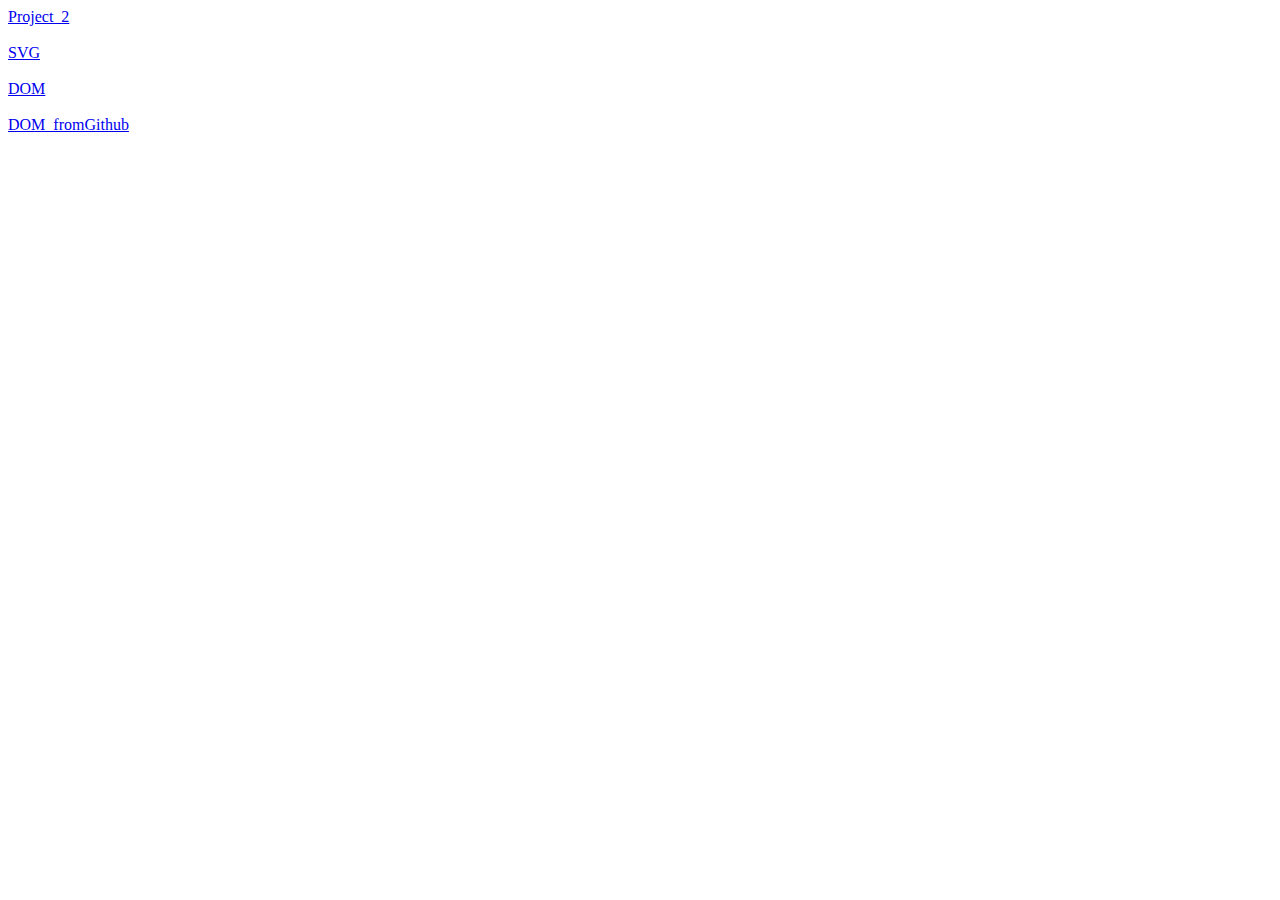
<file: index.html>
<!DOCTYPE html>
<html lang="en">
<head>
  <meta charset="UTF-8">
  <meta name="viewport" content="width=device-width, initial-scale=1.0">
  <title>Document</title>
</head>
<body>
<!--   <a href="./first_Group_Project/facebook_log_in.html">Project_1</a><br> <br> -->
   <a href="./BootstrapProjectTB/traficlight.html">Project_2</a><br> <br>
  <a href="./svg_allInOne.html">SVG</a></a><br> <br>
  <a href="./dom_class/index.html">DOM</a></a><br> <br>
   <a href="./fromGithub/fromGit.html">DOM_fromGithub</a>
  </body>
</html>
</file>
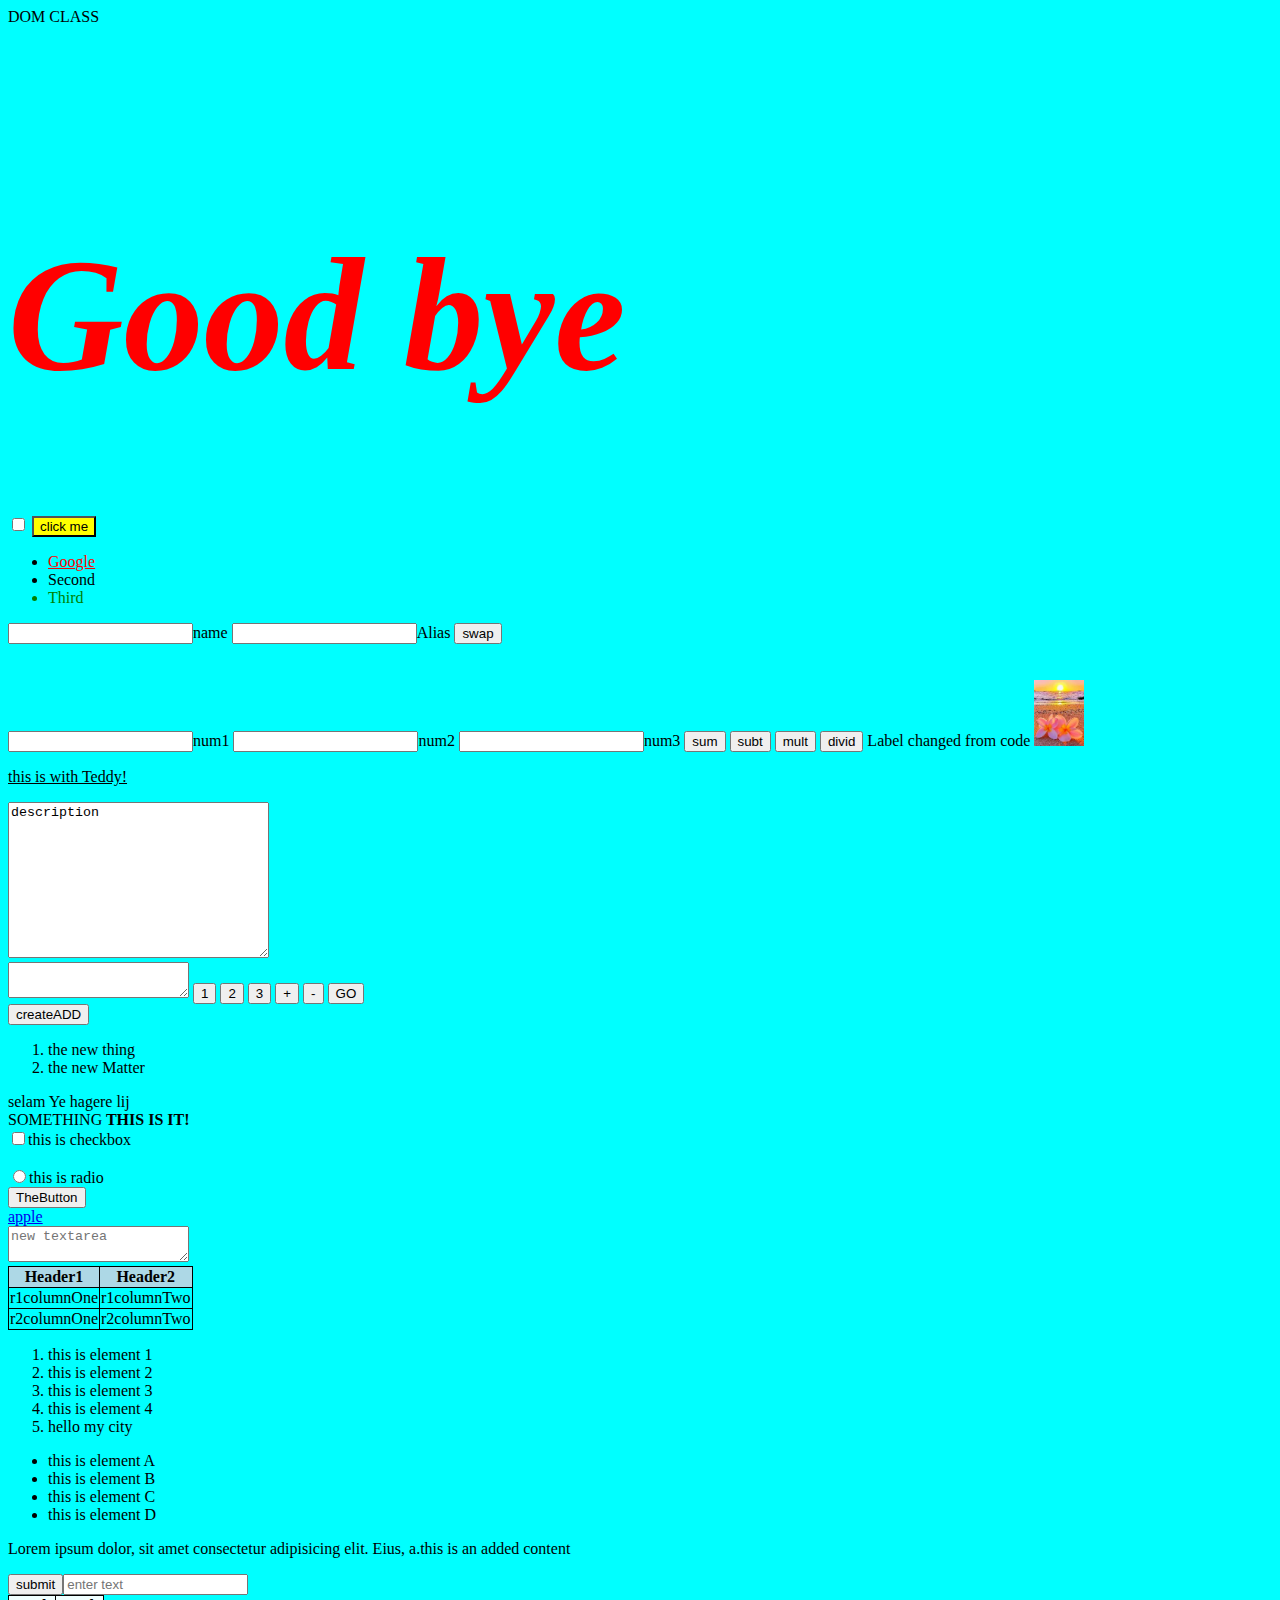
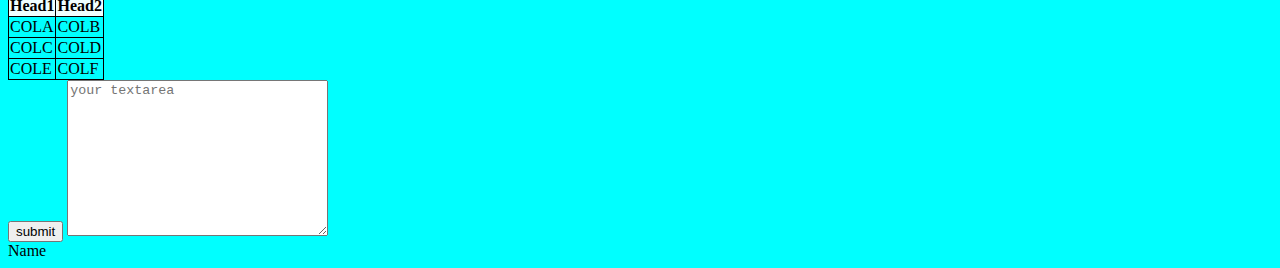
<file: dom_class/index.html>
<!DOCTYPE html>
<html lang="en">
<head>
  <meta charset="UTF-8">
  <meta name="viewport" content="width=device-width, initial-scale=1.0">
  <title>DOM Manipulation</title>
<!-- <script src="script.js"></script> -->

<link rel="stylesheet" href="./style.css">

<style>

</style>
</head>
<body  style="background-color: aqua;">
  <section class="tedclass">
  <div  text-align: center; font-size: 50px;>DOM CLASS</div>

<!-- <div class="container">
  <h1 id="main-heading">Favourite Movie Franchise</h1>
  <ul>
   <li class="list-items">The Matrix</li>
   <li class="list-items">Star War</li>
   <li class="list-items">Harry Potter</li>
   <li class="list-items">Lord of the Rings</li>
   <li class="list-items">The Marvel</li>
  
  </ul>

</div> -->

<div style="color: aqua; padding: 20px;">
  <p>hi all</p>
</div>

<h1>Hello</h1>
<input type="checkbox">
<button class="btn"> click me</button>
<ul class="list">
  <li class="item"> <a href="https://www.Google.com">Google</a></li>
  <li class="item">Second</li>
  <li class="item">Third</li>
</ul>


<div>
  <input id ="nameText" type="text">name
  <input id="alias" type="text">Alias
  <button onclick="swap()">swap</button>
</div>
<br><br>
<div>
<input id="number1" type="text">num1
<input id="number2" type="text">num2
<input id="result" name="" id="" cols="30" rows="10"></input>num3
<button onclick="sum()">sum</button>
<button onclick="sum()">subt</button>
<button onclick="sum()">mult</button>
<button onclick="sum()">divid</button>


<label for=""  id="myId">Label</label>


<img id =myflower src="./flower.jpg" alt="">

<a href="https://www.Google.com"  id="mya"></a>

<p id= myNewParagraph >This is a existing paragraph.</p>


<textarea id="myTextArea"  name="" id="" cols="30" rows="10" >comment</textarea>

</div>

<div>
<textarea ></textarea>
  <button onclick="appendText(1)">1</button>
  <button onclick="appendText(2)">2</button>
  <button oncanplay="appendText(3)">3</button>
  <button oncanplay="appendText('+')">+</button>
  <button oncanplay="appendText('-')">-</button>
  <button onclick="execute()">GO</button>
</div>


<!-- /////////////////////// -->
<button onclick="createAdd()">createADD</button>
<p class="addText">Lorem ipsum dolor, sit amet consectetur adipisicing elit. Eius, a.</p>



<!-- /////clear content -->
<input  id="newInput" type="text" placeholder="enter text">
<button onclick="clearCon()" id="clearIt">submit</button>

</div>
<!-- //////////// -->
<div class="textDIV">
<button type="button"  id ="moveTopBut" onclick="moveIt()">submit</button>
<textarea name="placeTop" id="moveItTop" cols="30" rows="10" placeholder="your textarea"></textarea>
</div>
<ol id="newOl">
  <li>the new thing</li>
   <li>the new Matter</li>
</ol>


<Table id="tabId" style="border: 1PX solid blue; border-collapse: collapse;">
  <tr>
    <th style="border: 1px solid black; background-color: azure;" >Head1</th>
     <th style="border: 1px solid black; background-color: azure;" >Head2</th>
  </tr>
  <tr>
    <td style="border: 1px solid black;" >COLA</td>
     <td style="border: 1px solid black;" >COLB</td>
  </tr>
  <tr>
    <td style="border: 1px solid black;" >COLC</td>
     <td  style="border: 1px solid black;">COLD</td>
  </tr>


</Table>
</section>
<script src="./app.js" ></script>
<script src="./script.js" ></script>
</body>
</html
</file>
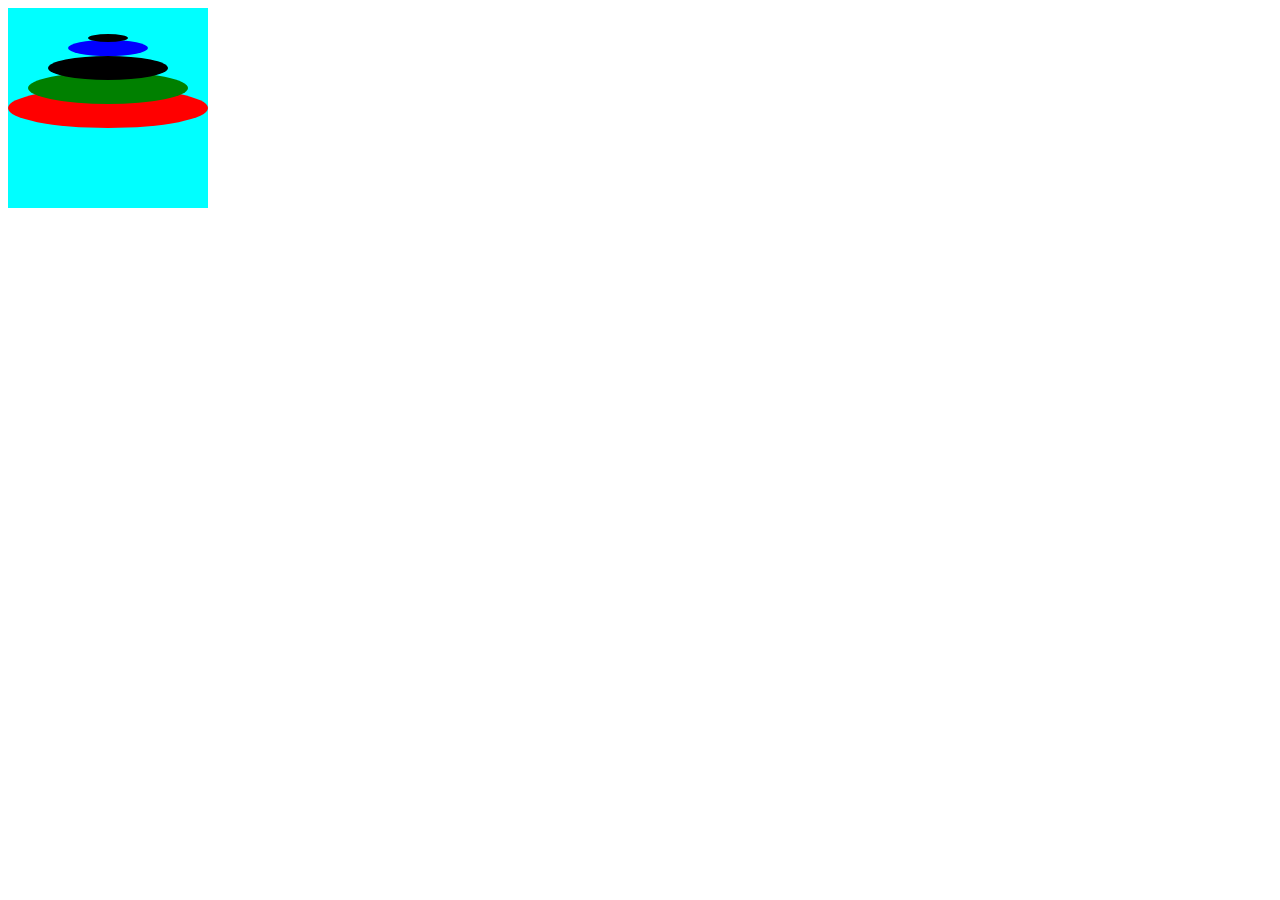
<file: ellipse.html>
<!DOCTYPE html>
<html lang="en">
<head>
  <meta charset="UTF-8">
  <meta name="viewport" content="width=device-width, initial-scale=1.0">
  <title>Document</title>
</head>
<body>
  <svg width="200" height="200" style="background-color: aqua;"> 
    <ellipse fill="red" rx="100" ry="20" cx="100" cy="100"/>
    <ellipse fill="green" rx="80" ry="16" cx="100" cy="80"/>
    <ellipse fill="black" rx="60" ry="12" cx="100" cy="60"/>
    <ellipse fill="blue" rx="40" ry="8" cx="100" cy="40"/>  <ellipse fill="yellowuylyu" rx="20" ry="4" cx="100" cy="30"/>


  </svg>
</body>
</html>
</file>
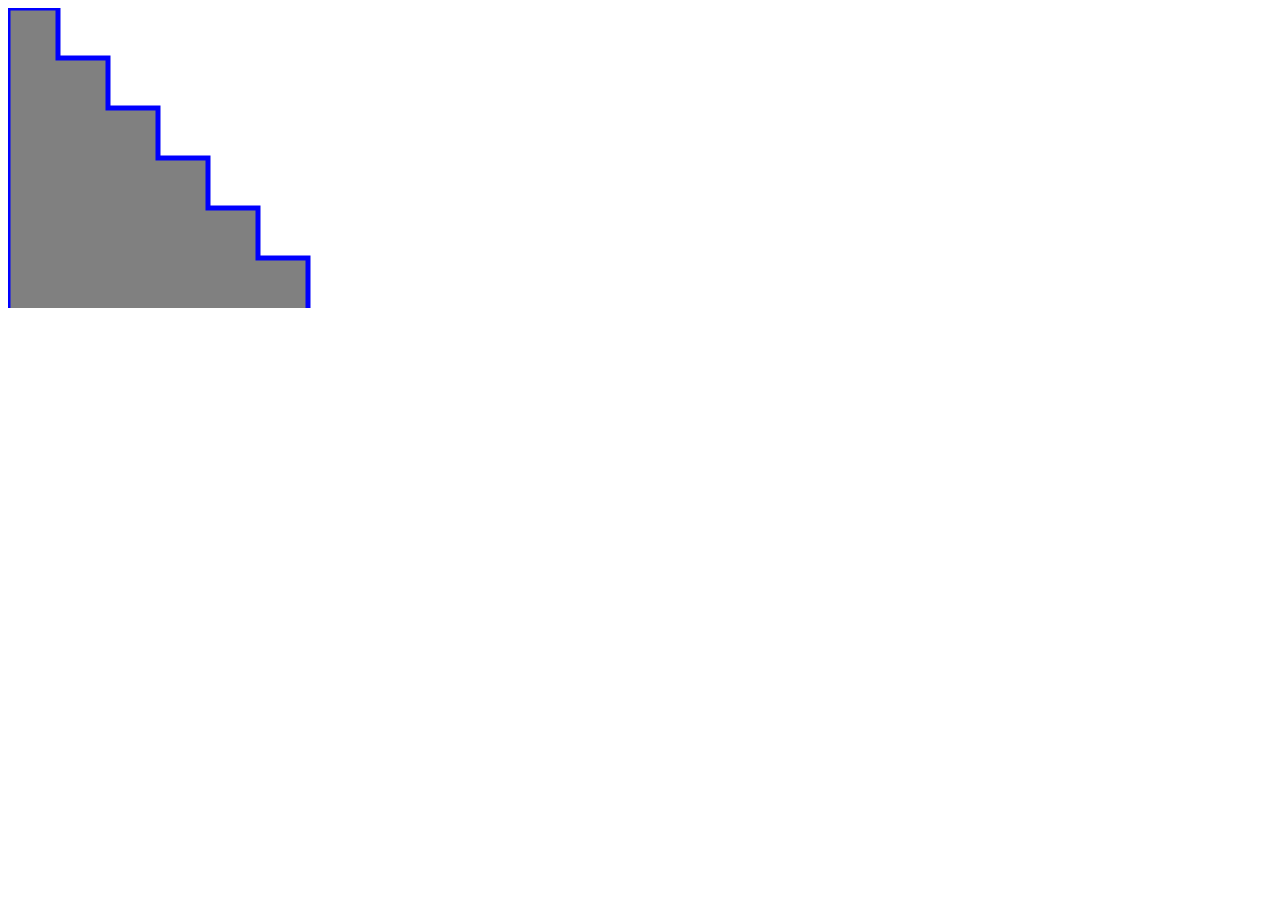
<file: polyLine.html>
<!DOCTYPE html>
<html lang="en">
<head>
  <meta charset="UTF-8">
  <meta name="viewport" content="width=device-width, initial-scale=1.0">
  <title>Document</title>
</head>
<body>
  <svg width="400" height="400">

    <polyline points="0,300 0,0 50,0 50,50 100,50 100,100 150,100 150,150 200,150 200,200 250,200 250,250 300,250 300,300 " fill="gray" stroke="#00f"  stroke-width="5px"/>
<!-- 
   fill="green" stroke="green" stroke-width="2px" /> -->

  </svg>
</body>
</html>
</file>
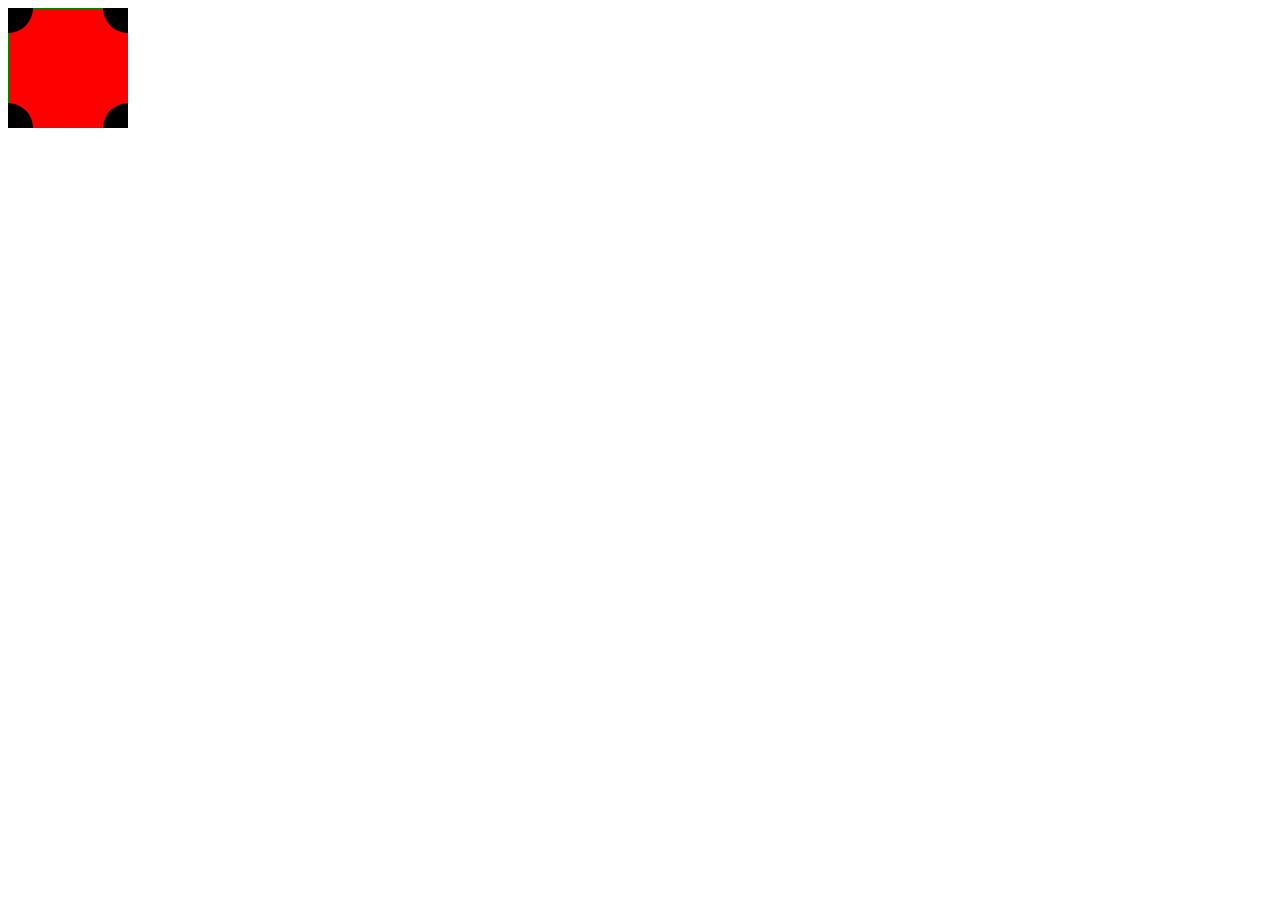
<file: recCir.html>
<!DOCTYPE html>
<html lang="en">
<head>
  <meta charset="UTF-8">
  <meta name="viewport" content="width=device-width, initial-scale=1.0">
  <title>Document</title>
</head>
<body>
<svg   width="120" height="120">
  <rect x="0" y="0" width="120" height="120" fill="red" stroke="green" stroke-width="2px" />

  <circle r="25" cx="0" cy="0"/>
  <circle r="25" cx="120" cy="0"/>
  <circle r="25" cx="0" cy="120"/>
  <circle r="25" cx="120" cy="120"/>
</svg>
</body>
</html>
</file>
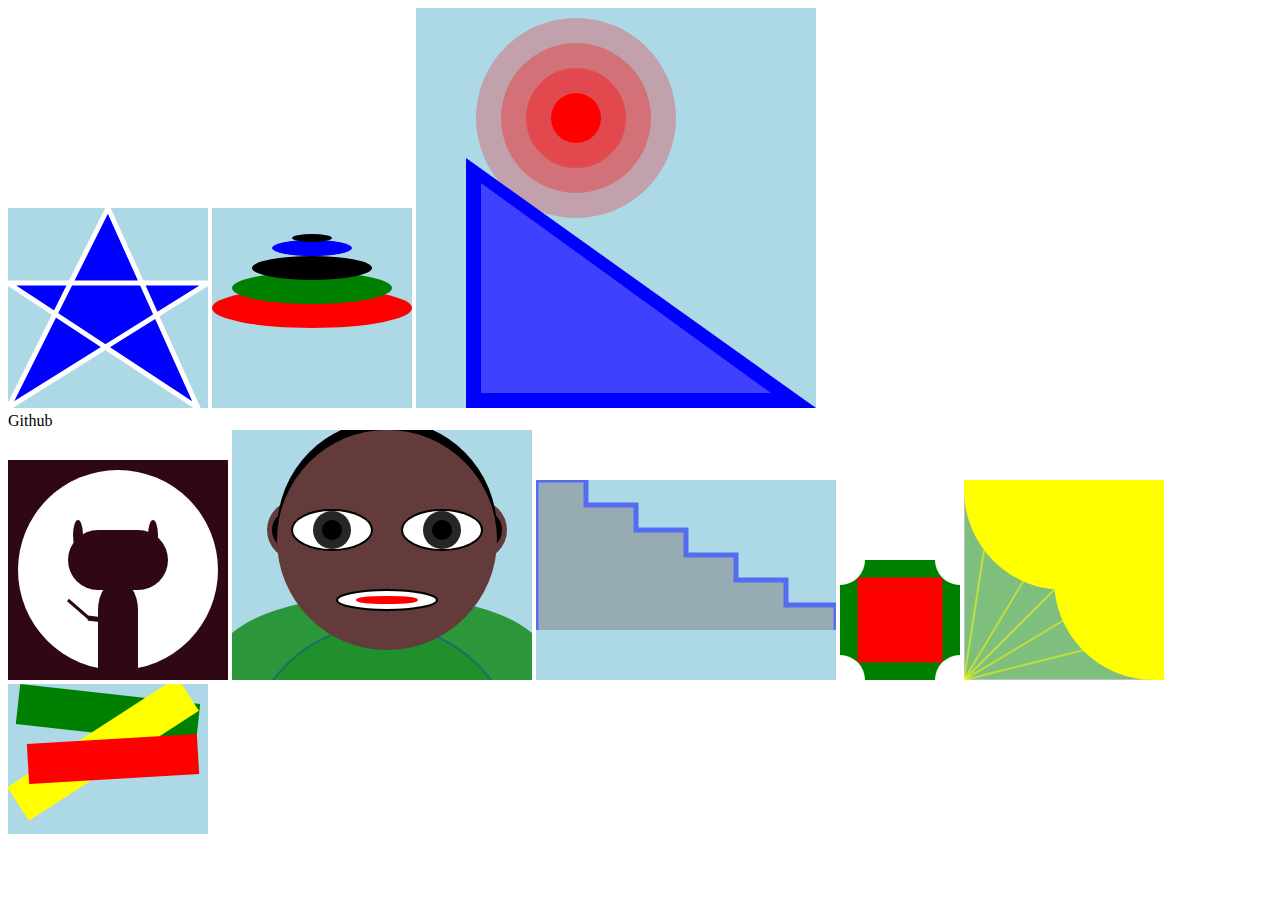
<file: svg_allInOne.html>
<!DOCTYPE html>
<html lang="en">
  <head>
    <meta charset="UTF-8" />
    <meta name="viewport" content="width=device-width, initial-scale=1.0" />
    <title>svg</title>
  </head>
  <body>
    <svg width="200" height="200" style="background-color: lightblue;">

      <polygon
        fill="blue"
        points="100,0 190,200 0,75 200,75 0,200 "
        stroke="white"
        stroke-width="5px"
      />
    
  <!-- /////////////////// -->
    </svg>
     <svg width="200" height="200" style="background-color: lightblue;"> 
    <ellipse fill="red" rx="100" ry="20" cx="100" cy="100"/>
    <ellipse fill="green" rx="80" ry="16" cx="100" cy="80"/>
    <ellipse fill="black" rx="60" ry="12" cx="100" cy="60"/>
    <ellipse fill="blue" rx="40" ry="8" cx="100" cy="40"/>  <ellipse fill="yellowuylyu" rx="20" ry="4" cx="100" cy="30"/>


  </svg>
  <!-- ////////////// -->
   <svg width="400" height="400" style="background-color: lightblue;">
<circle  r="100" cx="160" cy="110" fill="red" stroke="blu" stroke-width="2px" fill-opacity="0.25" />
<circle  r="75" cx="160" cy="110" fill="red" stroke="blu" stroke-width="2px" fill-opacity="0.30" />
<circle  r="50" cx="160" cy="110" fill="red" stroke="blu" stroke-width="2px" fill-opacity="0.35" />
<circle  r="25" cx="160" cy="110" fill="red" stroke="blu" stroke-width="2px" fill-opacity="1" />
<polygon points="50,150 400,400 50,400" fill="blue" />
<polygon points="65,175 355,385 65,385" fill="white"fill-opacity="0.25" />

  </svg>
    <div>Github</div>
  <svg width="220" height="220" style="background-color: #300814";>
<circle r="100" cx="110" cy="110" fill="white"/>

<rect x="60" y="70" width="100" height="60" rx="30px" fill="#300814" />
<rect x="140" y="60" width="10" height="30" rx="30px" fill="#300814"  />

<rect x="90" y="120" width="40" height="120" rx="30px" fill="#300814"  />
<rect x="65" y="60" width="10" height="30" rx="30px" fill="#300814"  />

<line x1="80" y1="158" x2="95" y2="160" fill="black" stroke="#300814" stroke-width="5px" />
 <line x1="60" y1="140" x2="83" y2="160" fill="black" stroke="#300814" stroke-width="3px" />
  </svg>
  <!-- ////////////////// -->
    <svg width="300" height="250" style="background-color: lightblue;">

    <circle fill="rgb(100, 59, 59)" r="30" cx="65" cy="100"/> 
    <circle fill="black" r="20" cx="60" cy="100"/>
    <circle fill="rgb(100, 59, 59)" r="30" cx="245" cy="100"/>
     <circle fill="black" r="20" cx="250" cy="100"/>
      <circle  r="110" cx="155" cy="100" fill=" black";/>
       <ellipse  rX="165"   ry="65" cx="150" cy="230" fill=" green"opacity="0.75";/>
       <circle  r="135"    cx="150" cy="330" fill=" green" fill-opacity="0.5" opacity="0.5" stroke="blue" stroke-opacity="0.5" stroke-width="2px"/>
    
    <circle  r="110" cx="155" cy="110" fill=" rgb(100, 59, 59)";/>
<ellipse fill="white" rx="40" ry="20" cx="210" cy="100" stroke="black" stroke-width="2px"/>
<circle fill="black" r="19" cx="210" cy="100" opacity="0.85"/>
<circle fill="black" r="10" cx="210" cy="100"/>
<ellipse fill="white" rx="40" ry="20" cx="100" cy="100" stroke="black" stroke-width="2px"/>
<circle fill="black" r="19" cx="100" cy="100" opacity="0.85"/>
<circle fill="black" r="10" cx="100" cy="100"/>
<ellipse fill="white" rx="50" ry="10" cx="155" cy="170" stroke="black" stroke-width="2px"/>
<ellipse fill="red" rx="30" ry="3" cx="155" cy="170" stroke="red" stroke-width="2px"/>
  </svg>

     <svg width="300" height="200" style="background-color: lightblue;" >

    <polyline points="0,150 0,0 50,0 50,25 100,25 100,50 150,50 150,75 200,75 200,100 250,100 250,125 300,125 300,150 " fill="gray" stroke="#00f"  stroke-width="5px" opacity="0.5"/>
    
  </svg>
  <!-- //////////////// -->
  <svg   width="120" height="120">
  <rect x="0" y="0" width="120" height="120" fill="red"  stroke="green" stroke-width="35px" />

  <circle r="25" cx="0" cy="0" fill="white"/>
  <circle r="25" cx="120" cy="0" fill="white"/>
  <circle r="25" cx="0" cy="120" fill="white"/>
  <circle r="25" cx="120" cy="120" fill="white"/>
</svg>
 <svg width="200" height="200">
    <rect x="0" y="0" width="200" height="200" fill="green" opacity="0.5" stroke="gray" stroke-width="2px"/>


    <circle r="100" cx="100" cy="10" fill="yellow"   />
    
    <circle r="100" cx="190" cy="100" fill="yellow" />
    <line x1="0" y1="200" x2="90" y2="110" fill="black" stroke="yellow" stroke-width="2px" opacity="0.5"/>
     <line x1="0" y1="200" x2="100" y2="140" fill="black" stroke="yellow" stroke-width="2px" opacity="0.5"/>
      <line x1="0" y1="200" x2="60" y2="100" fill="black" stroke="yellow" stroke-width="2px" opacity="0.5"/>

       <line x1="0" y1="200" x2="120" y2="170" fill="black" stroke="yellow" stroke-width="2px" opacity="0.5"/>

        <line x1="0" y1="200" x2="20" y2="70" fill="black" stroke="yellow" stroke-width="2px" opacity="0.5"/>      

  </svg>
   <svg width="200px" height="=250px" style="background-color: lightblue">
      <line
        x1="10"
        y1="20"
        x2="190px"
        y2="40px"
        fill="black"
        stroke="green"
        stroke-width="40px"
        stroke-opacity="0."
      />
      <line
        x1="10"
        y1="120"
        x2="180px"
        y2="10px"
        fill="black"
        stroke="yellow"
        stroke-width="40px"
      />
      <line
        x1="20"
        y1="80"
        x2="190px"
        y2="70px"
        fill="black"
        stroke="red"
        stroke-width="40px"
      />
    </svg>
    
  </body>
</html>
</file>
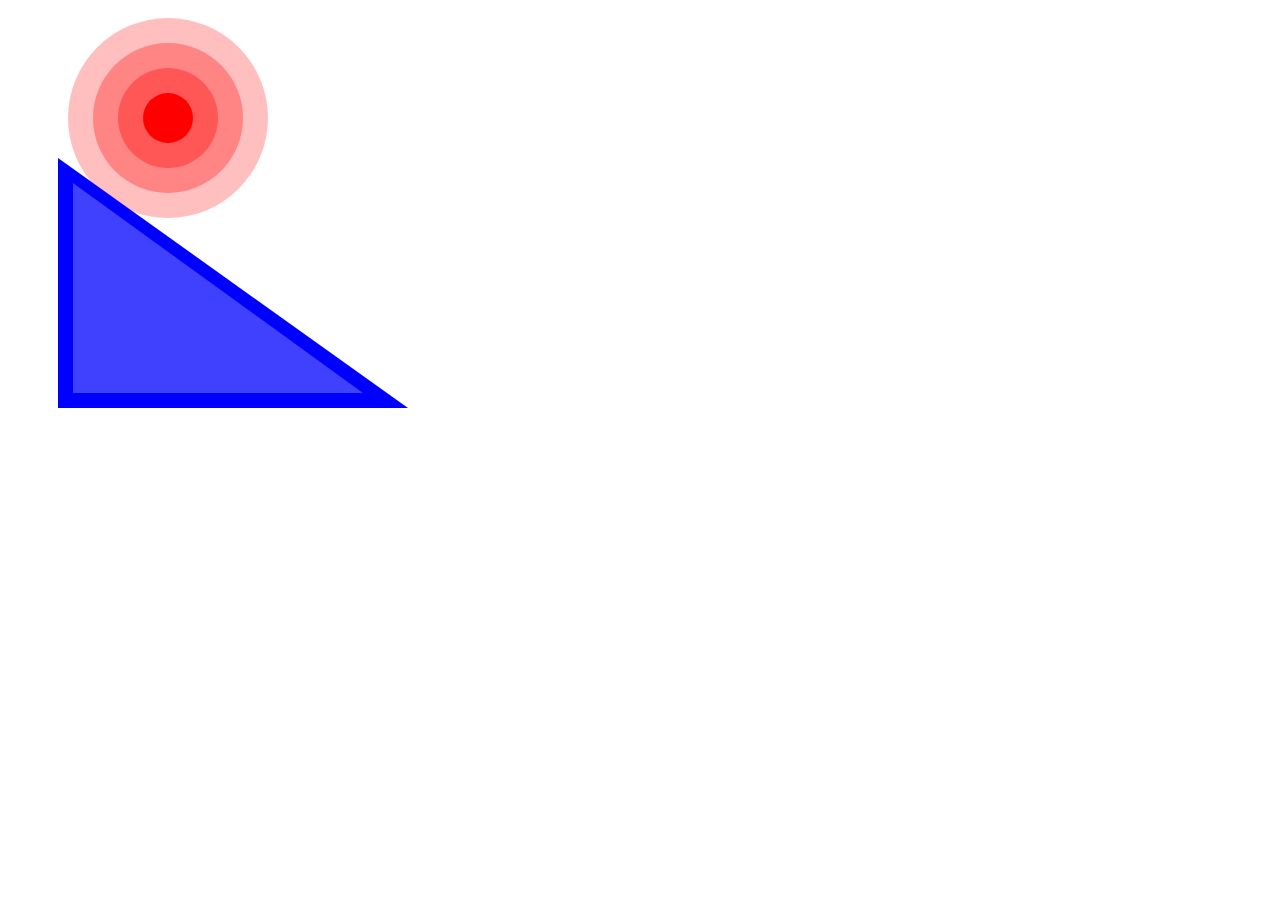
<file: svgCircTriangle.html>
<!DOCTYPE html>
<html lang="en">
<head>
  <meta charset="UTF-8">
  <meta name="viewport" content="width=device-width, initial-scale=1.0">
  <title>Document</title>
</head>
<body>
  <svg width="400" height="800">
<circle  r="100" cx="160" cy="110" fill="red" stroke="blu" stroke-width="2px" fill-opacity="0.25" />
<circle  r="75" cx="160" cy="110" fill="red" stroke="blu" stroke-width="2px" fill-opacity="0.30" />
<circle  r="50" cx="160" cy="110" fill="red" stroke="blu" stroke-width="2px" fill-opacity="0.35" />
<circle  r="25" cx="160" cy="110" fill="red" stroke="blu" stroke-width="2px" fill-opacity="1" />
<polygon points="50,150 400,400 50,400" fill="blue" />
<polygon points="65,175 355,385 65,385" fill="white"fill-opacity="0.25" />

  </svg>
</body>
</html>
</file>
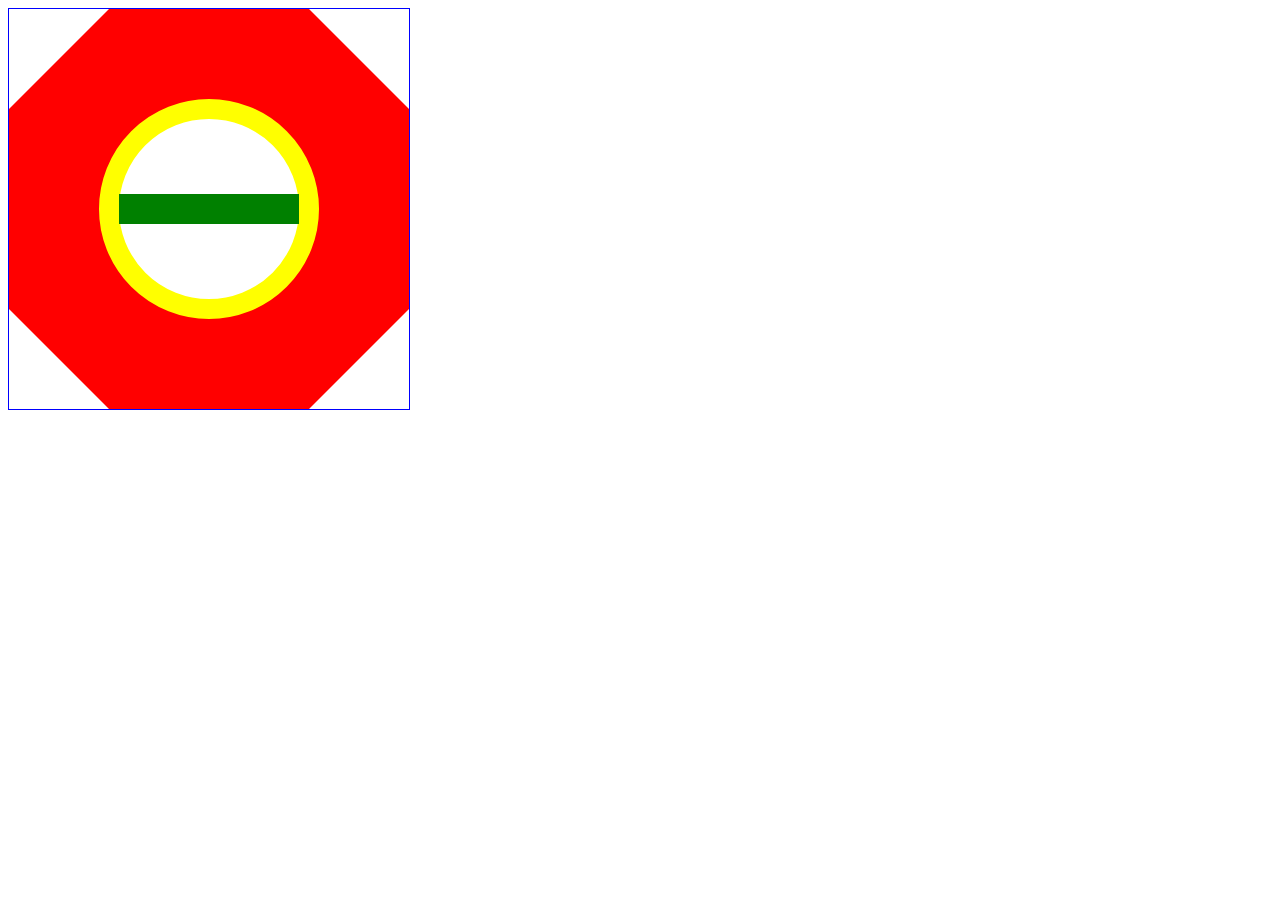
<file: svgClass.html>
<!DOCTYPE html>
<html lang="en">
<head>
  <meta charset="UTF-8">
  <meta name="viewport" content="width=device-width, initial-scale=1.0">
  <title>Document</title>
</head>
<body>
  <svg  width="400" height="400" style="border: 1px solid blue;">

<polygon fill="#f00" points="100,0 300,0 400,100 400,300 300,400 100,400 0,300 0,100" />
<circle r="100" cx="200" cy="200" fill="white" stroke="yellow" stroke-width="20"/>
<circle rx="100" ry="50" cx="200" cy="200" fill="black" />
<line x1="110" y1="200" x2="290" y2="200"  stroke="green" stroke-width="30px"/>

  </svg>
</body>
</html>
</file>
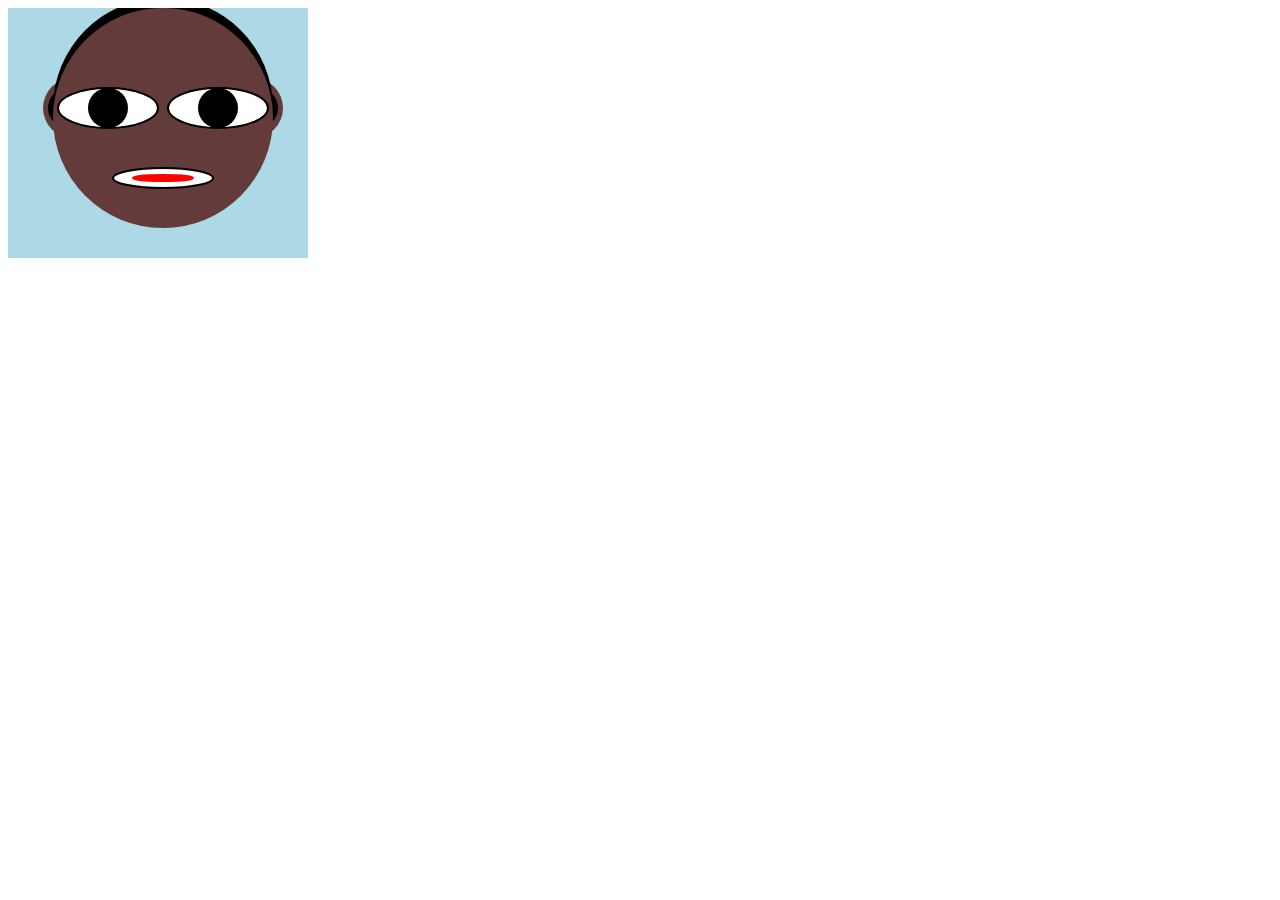
<file: theFaceeye.html>
<!DOCTYPE html>
<html lang="en">
<head>
  <meta charset="UTF-8">
  <meta name="viewport" content="width=device-width, initial-scale=1.0">
  <title>Habesha Face</title>
</head>
<body>
  <svg width="300" height="250" style="background-color: lightblue;">
    <circle fill="rgb(100, 59, 59)" r="30" cx="65" cy="100"/> 
    <circle fill="black" r="20" cx="60" cy="100"/>
    <circle fill="rgb(100, 59, 59)" r="30" cx="245" cy="100"/>
     <circle fill="black" r="20" cx="250" cy="100"/>
      <circle  r="110" cx="155" cy="100" fill=" black";/>
    
    <circle  r="110" cx="155" cy="110" fill=" rgb(100, 59, 59)";/>
<ellipse fill="white" rx="50" ry="20" cx="210" cy="100" stroke="black" stroke-width="2px"/>
<circle fill="black" r="20" cx="210" cy="100"/>
<ellipse fill="white" rx="50" ry="20" cx="100" cy="100" stroke="black" stroke-width="2px"/>
<circle fill="black" r="20" cx="100" cy="100"/>
<ellipse fill="white" rx="50" ry="10" cx="155" cy="170" stroke="black" stroke-width="2px"/>
<ellipse fill="red" rx="30" ry="3" cx="155" cy="170" stroke="red" stroke-width="2px"/>
  </svg>
</body>
</html>
</file>
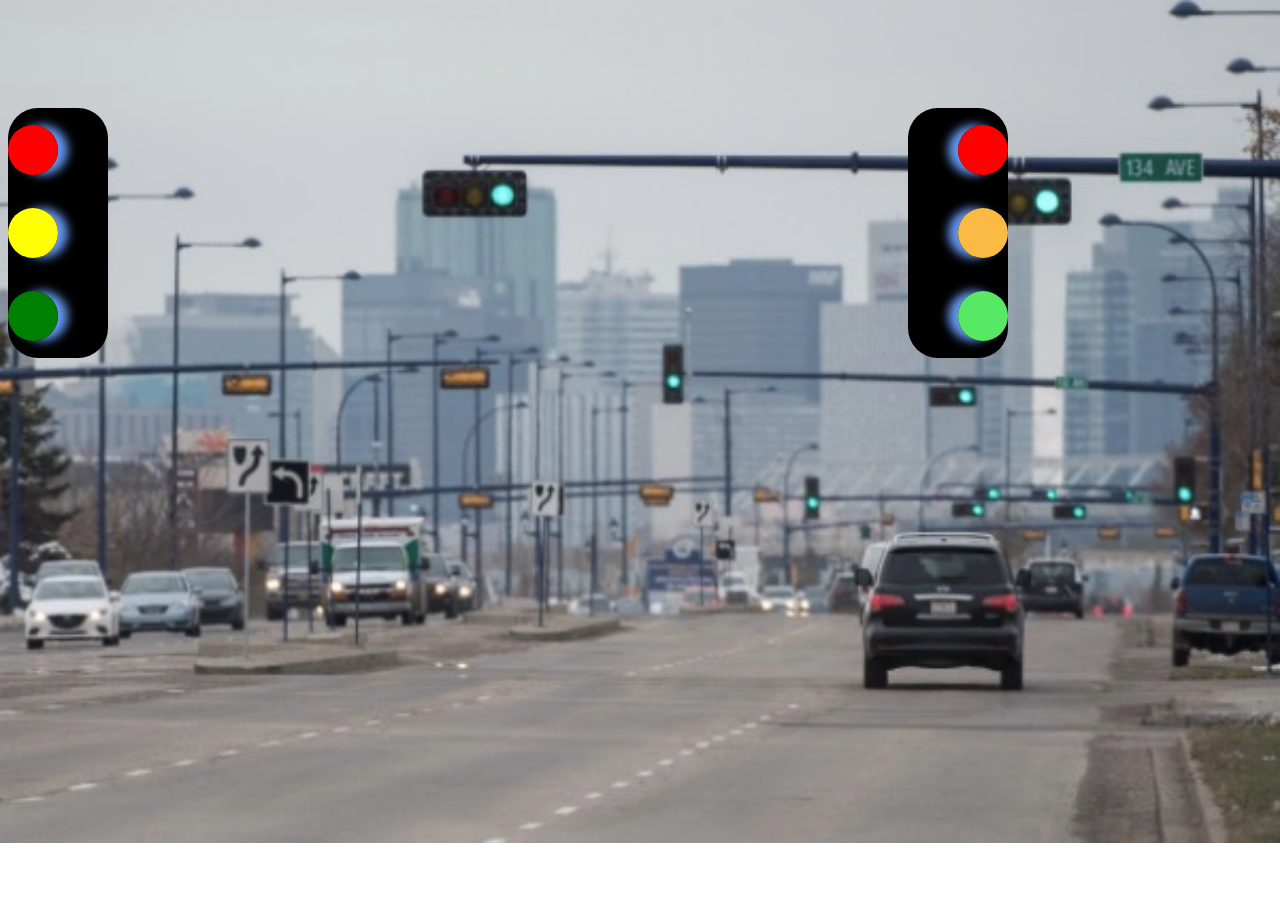
<file: BootstrapProjectTB/traficlight.html>
<!DOCTYPE html>
<html lang="en">
  <head>
    <meta charset="UTF-8" />
    <meta name="viewport" content="width=device-width, initial-scale=1.0" />
    <title>Document</title>
    <style>
            .container {
              background-color: black;
              width: 100px;
              height: 250px;
              margin-top: 100px;
              display: flex;
              flex-flow: column;
              justify-content: space-around;
              align-items: start;
              border-radius: 30px;
            }
            .circle {
              width: 50px;
              height: 50px;
              border-radius: 50%;
              box-shadow: 10px  0 10px cornflowerblue;
            }
            
            .green {
           width: 50px;
              height: 50px;
              border-radius: 50%;
              animation: greenlight 20s infinite;
              background-color: green;
            }

            .yellow {
            width: 50px;
              height: 50px;;
              border-radius: 50%;
              animation: yellowlight 20s infinite;
              background-color: yellow;
            }

            .red {
           width: 50px;
              height: 50px;
              border-radius: 50%;
              animation: redlight 20s infinite;
              background-color: red;
            }

            @keyframes greenlight {
              0% {
                background-color: rgb(20, 228, 20);
              }

              44% {
                background-color: rgb(5, 14, 5);
              }

              80% {
                background-color: rgb(5, 14, 5);
              }
              /* 90% {                        
                background-color: rgb(20, 228, 20);
              } */
              100% {
                background-color: #57E964;                     
              }
            }

            @keyframes yellowlight {
              0% {
                background-color: #430;
              }
              44% {
                background-color: yellow;
              }

              49% {
                background-color: #430;
              }
              100% {
                background-color: #430;
              }
            }

            @keyframes redlight {
              0% {
                background-color: #300;
              }
              42% {
                background-color: #300;
              }

              59% {
                background-color: red;
              }
              90% {
                background-color: #300;
              }
              100% {
                background-color: #300;
              }
            }





          .container1 {
              background-color: black;
              width: 100px;
              height: 250px;
              margin-top: 100px;
              margin-left: 100px;
              display: flex;
              flex-flow: column;
              justify-content: space-around;
              align-items:end;
              border-radius: 30px;
            }
            .circle1 {
             width: 50px;
              height: 50px;
              border-radius: 50%;
              box-shadow: -10px 0 10px  cornflowerblue;
            }
            .green1 {
           width: 50px;
              height: 50px;
              border-radius: 50%;
              animation: greenlight1 20s infinite;
              background-color:#57E964
            }

            .yellow1 {
             width: 50px;
              height: 50px;
              border-radius: 50%;
              animation: yellowlight1 20s infinite;
              /* animation-delay: 2s; */
              background-color: rgb(250, 186, 67);
            }

            .red1 {
            width: 50px;
              height: 50px;
              border-radius: 50%;
              animation: redlight1 20s infinite;
              background-color: red;
            }

            @keyframes greenlight1 {
              0% {
                background-color: rgb(5, 12, 5);
              }
              42% {
                background-color: rgb(5, 12, 5);
              }

              50% {
                background-color: #57E964
              }
              90% {
                background-color: rgb(5, 12, 5);
              }
              100% {
                background-color:rgb(5, 12, 5);
              }
            }

            @keyframes yellowlight1 {
              0% {
                background-color: #430;
              }
              44% {
                background-color: #430;
              }

              49% {
                background-color: #430;
              }
              91%{
                background-color: rgb(250, 174, 33);
              }
              100% {
                background-color: #430;
              }
            }

            @keyframes redlight1 {
              0% {
                background-color: red;
              }
              50% {
                background-color: #300;
              }

              59% {
                background-color: #300;
              }
              90% {
                background-color: #300;
              }
              100% {
                background-color: #300;
              }
            }
      
    </style>
  </head>
  <body
    style="
      background-image: url(images/trafic.jpg);
      background-repeat: no-repeat;
      background-size: cover;
    "
  >
    <main style="display: flex; gap: 700px; ">
      <div class="container">
        <div class="circle">
          <div class="red"></div>
        </div>

        <div class="circle">
          <div class="yellow"></div>
        </div>

        <div class="circle">
          <div class="green"></div>
        </div>
      </div>

      <div class="container1">
        <div class="circle1">
          <div class="red1"></div>
        </div>

        <div class="circle1">
          <div class="yellow1"></div>
        </div>

        <div class="circle1">
          <div class="green1"></div>
        </div>
      </div>
    </main>
  </body>
</html>
</file>
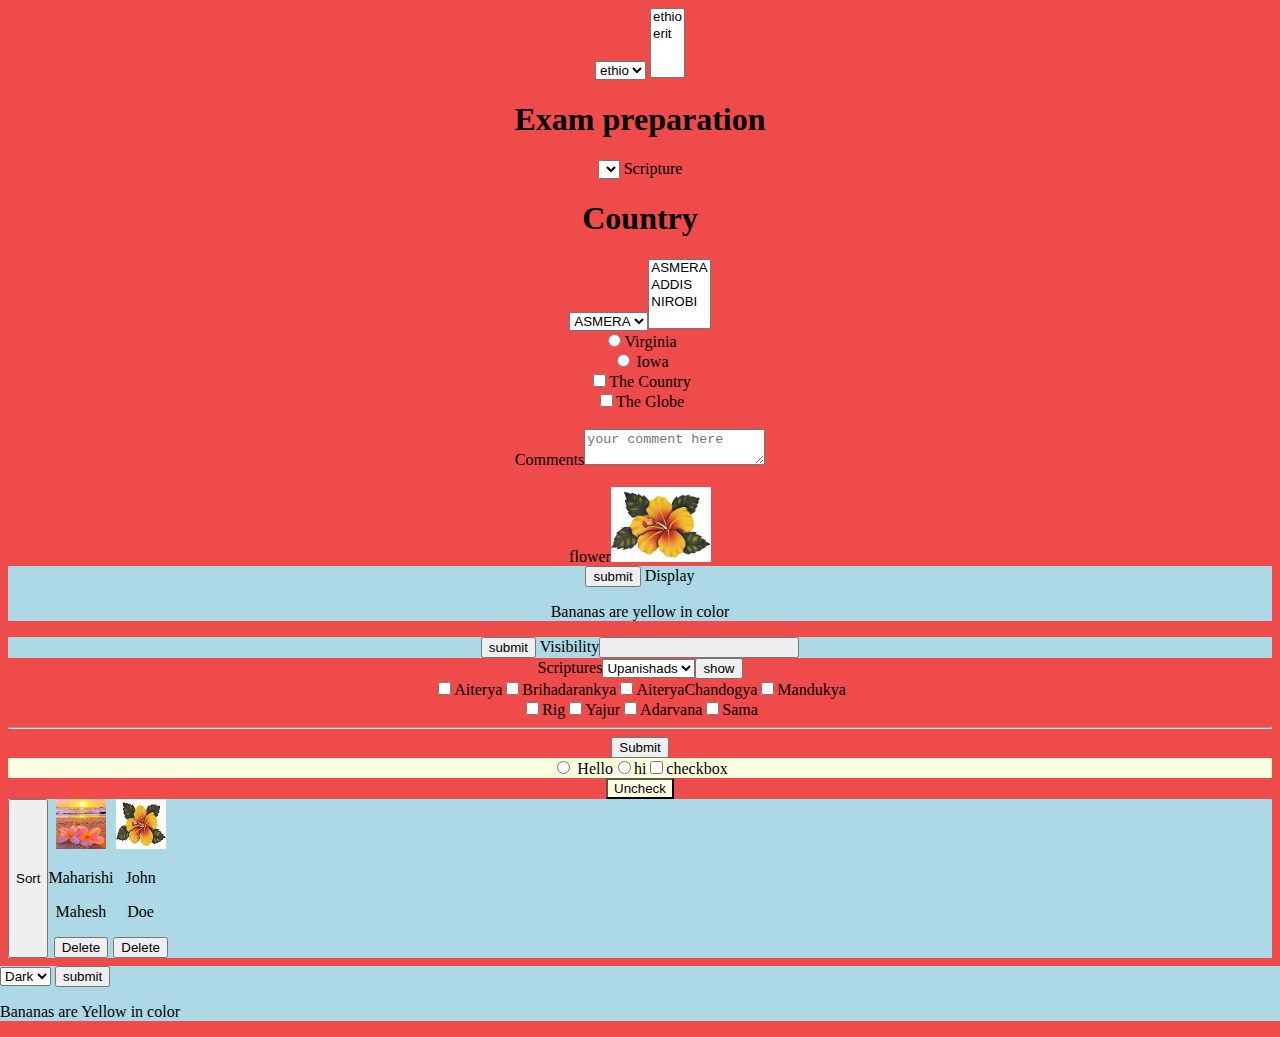
<file: fromGithub/fromGit.html>
<!DOCTYPE html>
<html lang="en">
<head>
  <meta charset="UTF-8">
  <meta name="viewport" content="width=device-width, initial-scale=1.0">
  <title>git</title>
</head>
<body style="background-color: rgb(239, 75, 75); text-align: center;">
  <form action="" method="get">
<input type="button" value="">
<select name="country" id="">
  <option value="">ethio</option>
  <option value="">erit</option>
</select>
<select multiple name="country" id="">
  <option value="">ethio</option>
  <option value="">erit</option>
</select


 </form>

<H1>Exam preparation</H1>

<!-- <div>Bananas are yellow in color</div> -->
<div class="colorchan">
<input id="colorChange" type="button" value="submit" onclick="changecolor()"><br>
</div>

<div id="display">
  <!-- <div>Display</div> -->
  <!-- <p>Bananas are yellow in color</p> -->
  <input onclick="changeDisplay()" type="button" value="submit">
</div>

<div id="visDIV">
  <!-- <input type="text"    > -->
<button type="submit" onclick="changeVisib()">submit</button>
</div>

<div>
  <select name="" id=""></select>
  <label for="">Scripture</label>
  <button  id="li1But" type="button" onclick="showOpion()">show</button>
  <hr id="hrpg">
  <button  id="li2But" type="button" onclick="hideContent()" >Submit</button>
</div>



<button type="button" id="unckBut" onclick="uncheckIt()">Uncheck</button>


<!-- ///// create/sort/delete -->
<button type="button" onclick="showAll()" id="sortIt">Sort</button>
<button type="button" onclick="deleteOne()" id="deleteI">Delete</button>
<button type="button" onclick="deleteTwo()" id="deleteII" >Delete </button>


<script src="./fromGit.js"></script>
</body>
</html>
</file>
<file: dom_class/style.css>
.huge{
  font-size: 10rem;
  color: red;
  font-weight: bold;
}
</file>
